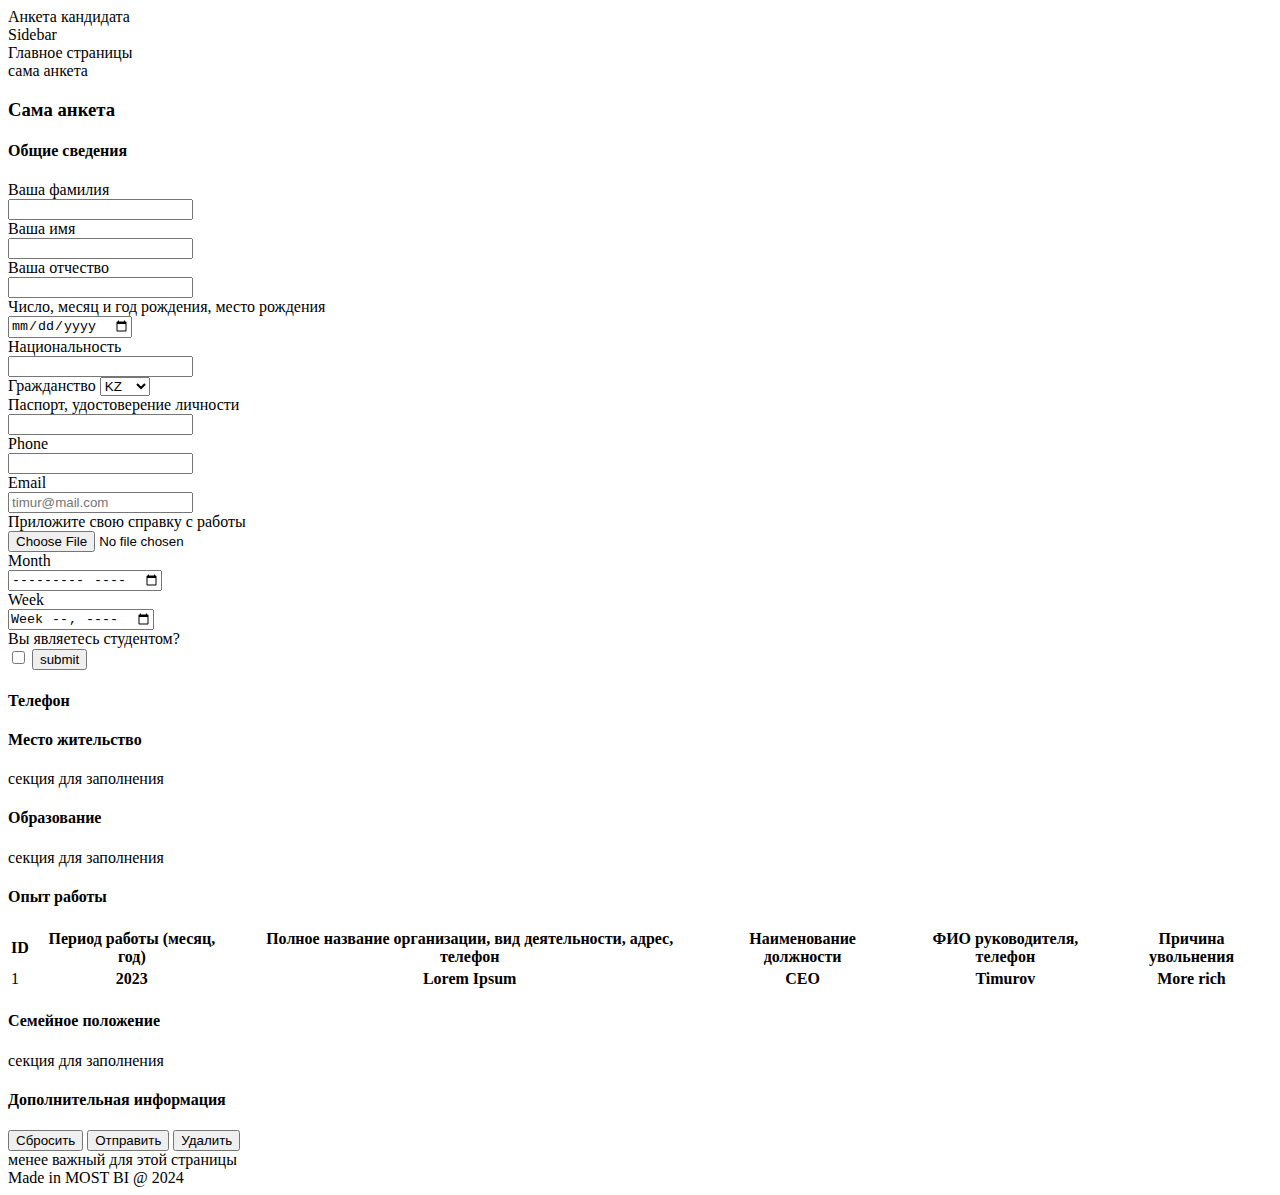
<file: index.html>
<!DOCTYPE html>
<html lang="en">
  <head>
    <meta charset="UTF-8" />
    <meta
      name="viewport"
      content="width=device-width, initial-scale=1.0, maximum-scale=1.5"
    />
    <title>Анкета кандидата для работы</title>
    <link rel="stylesheet" href="style.css" />
  </head>
  <body>
    <header>Анкета кандидата</header>
    <nav>Sidebar</nav>
    <main>
      Главное страницы
      <article>
        сама анкета
        <h3>Сама анкета</h3>
        <h4>Общие сведения</h4>
        <form method="get">
          <div>Ваша фамилия</div>
          <input type="text" />
          <div>Ваша имя</div>
          <input type="text" />
          <div>Ваша отчество</div>
          <input type="text" />
          <div>Число, месяц и год рождения, место рождения</div>
          <input type="date" />
          <div>Национальность</div>
          <input type="search" />
          <div>
            <label for="citizenship">Гражданство</label>
            <select name="citizenship" id="kz">
              <option value="kz">KZ</option>
              <option value="ru">RU</option>
              <option value="usa">USA</option>
              <option value="uk">UK</option>
            </select>
          </div>
          <div>Паспорт, удостоверение личности</div>
          <input type="number" name="id" id="govid" />
          <div>Phone</div>
          <input type="tel" />
          <div>Email</div>
          <input
            type="email"
            name="email"
            id="emai"
            placeholder="timur@mail.com"
          />
          <div>Приложите свою справку с работы</div>
          <input type="file" accept="image/png, .pdf" />
          <div>Month</div>
          <input type="month" />
          <div>Week</div>
          <input type="week" />
          <div>Вы являетесь студентом?</div>
          <input type="checkbox" />
          <input type="submit" value="submit" />
        </form>

        <h4>Телефон</h4>

        <h4>Место жительство</h4>
        <section>секция для заполнения</section>

        <h4>Образование</h4>
        <section>секция для заполнения</section>

        <h4>Опыт работы</h4>
        <section>
          <table>
            <tr>
              <th>ID</th>
              <th>Период работы (месяц, год)</th>
              <th>
                Полное название организации, вид деятельности, адрес, телефон
              </th>
              <th>Наименование должности</th>
              <th>ФИО руководителя, телефон</th>
              <th>Причина увольнения</th>
            </tr>
            <tr>
              <td>1</td>
              <th>2023</th>
              <th>Lorem Ipsum</th>
              <th>CEO</th>
              <th>Timurov</th>
              <th>More rich</th>
            </tr>
          </table>
        </section>

        <h4>Семейное положение</h4>
        <section>секция для заполнения</section>

        <h4>Дополнительная информация</h4>

        <section>
          <button type="reset">Сбросить</button>
          <button type="submit">Отправить</button>
          <button>Удалить</button>
        </section>
      </article>

      <aside>менее важный для этой страницы</aside>
    </main>
    <footer>Made in MOST BI @ 2024</footer>
  </body>
</html>
</file>
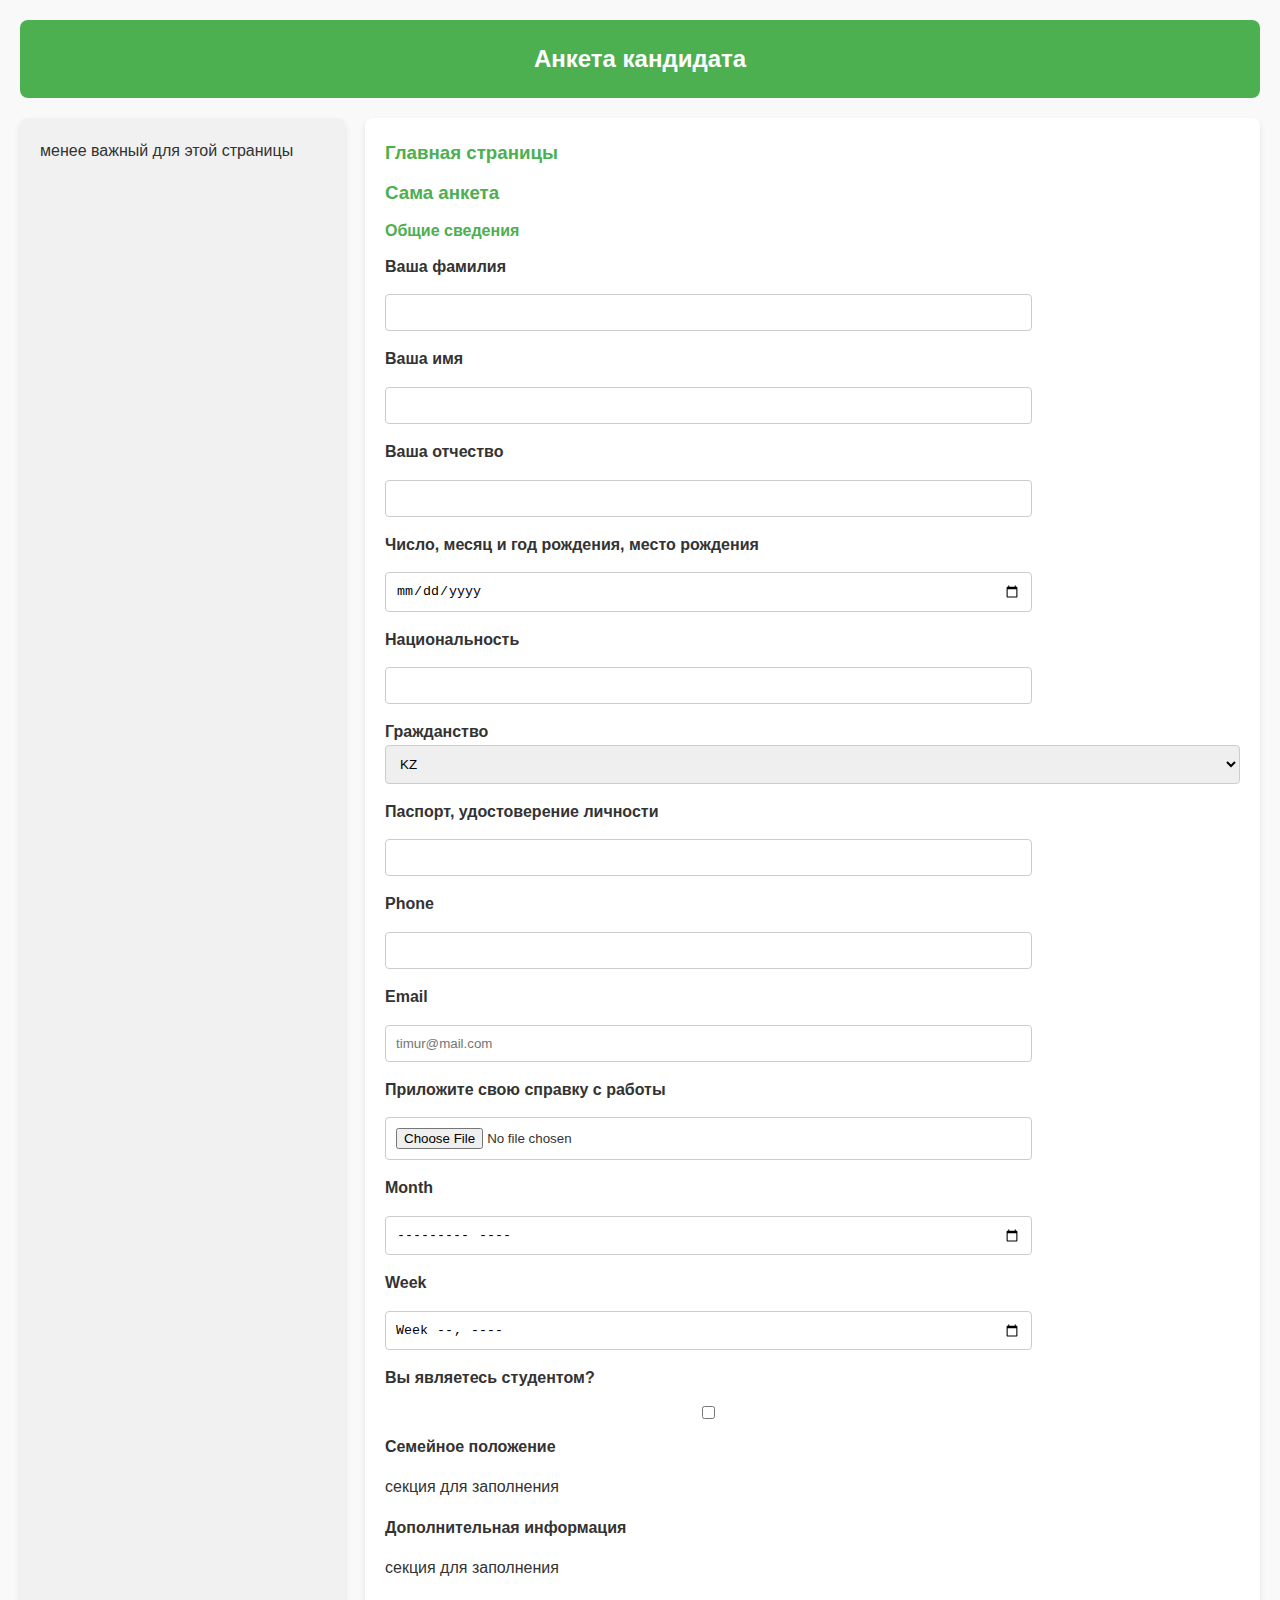
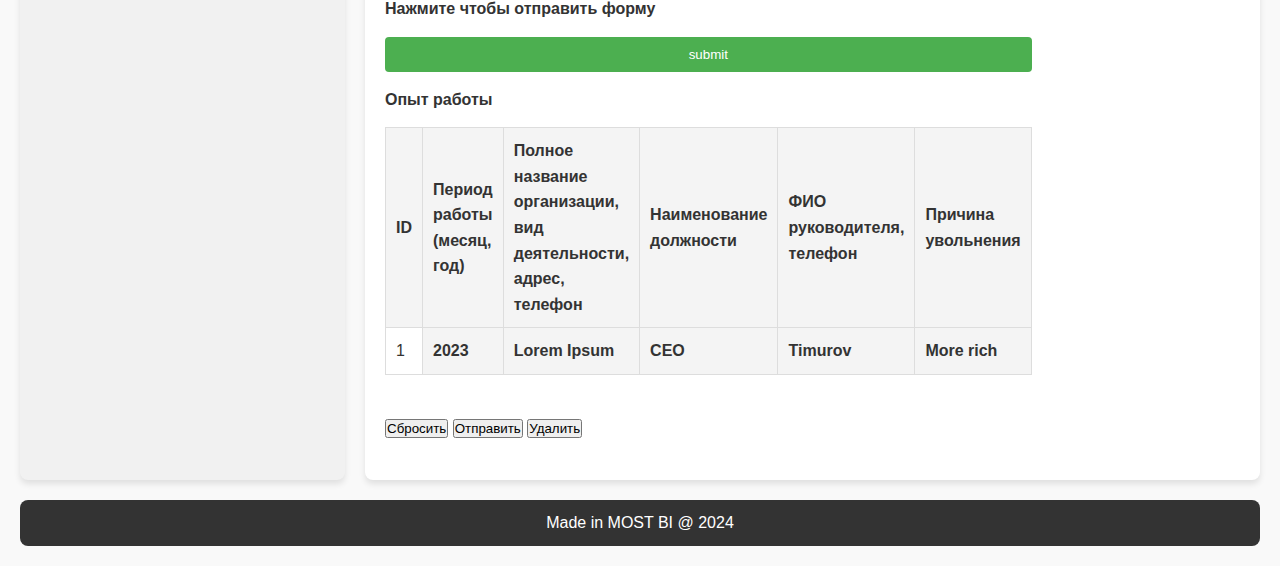
<file: lesson1/index.html>
<!DOCTYPE html>
<html lang="en">
  <head>
    <meta charset="UTF-8" />
    <meta
      name="viewport"
      content="width=device-width, initial-scale=1.0, maximum-scale=1.5"
    />
    <title>Анкета кандидата для работы</title>
    <link rel="stylesheet" href="style.css" />
  </head>
  <body>
    <header>Анкета кандидата</header>
    <main>
      <nav>менее важный для этой страницы</nav>
      <article>
        <h3>Главная страницы</h3>
        <h3>Сама анкета</h3>
        <h4>Общие сведения</h4>
        <form method="get">
          <div>Ваша фамилия</div>
          <input type="text" />
          <div>Ваша имя</div>
          <input type="text" />
          <div>Ваша отчество</div>
          <input type="text" />
          <div>Число, месяц и год рождения, место рождения</div>
          <input type="date" />
          <div>Национальность</div>
          <input type="search" />
          <div>
            <label for="citizenship">Гражданство</label>
            <select name="citizenship" id="kz">
              <option value="kz">KZ</option>
              <option value="ru">RU</option>
              <option value="usa">USA</option>
              <option value="uk">UK</option>
            </select>
          </div>
          <div>Паспорт, удостоверение личности</div>
          <input type="number" name="id" id="govid" />
          <div>Phone</div>
          <input type="tel" />
          <div>Email</div>
          <input
            type="email"
            name="email"
            id="emai"
            placeholder="timur@mail.com"
          />
          <div>Приложите свою справку с работы</div>
          <input type="file" accept="image/png, .pdf" />
          <div>Month</div>
          <input type="month" />
          <div>Week</div>
          <input type="week" />
          <div>Вы являетесь студентом?</div>
          <input type="checkbox" />
          <div>Семейное положение</div>
          <p>секция для заполнения</p>
          <div>Дополнительная информация</div>
          <p>секция для заполнения</p>
          <div>Нажмите чтобы отправить форму</div>
          <input type="submit" value="submit" />
          <div>Опыт работы</div>
          <table>
            <tr>
              <th>ID</th>
              <th>Период работы (месяц, год)</th>
              <th>
                Полное название организации, вид деятельности, адрес, телефон
              </th>
              <th>Наименование должности</th>
              <th>ФИО руководителя, телефон</th>
              <th>Причина увольнения</th>
            </tr>
            <tr>
              <td>1</td>
              <th>2023</th>
              <th>Lorem Ipsum</th>
              <th>CEO</th>
              <th>Timurov</th>
              <th>More rich</th>
            </tr>
          </table>
        </form>

        <section>
          <button type="reset">Сбросить</button>
          <button type="submit">Отправить</button>
          <button>Удалить</button>
        </section>
      </article>
    </main>
  </body>
  <footer class="footer">Made in MOST BI @ 2024</footer>
</html>
</file>
<file: style.css>
h1 {
  color: aqua;
  background-color: green;
}
</file>
<file: lesson1/style.css>
/* General reset */
* {
  margin: 0;
  padding: 0;
  box-sizing: border-box;
}

body {
  font-family: Arial, sans-serif;
  line-height: 1.6;
  color: #333;
  background-color: #f9f9f9;
  padding: 20px;
}

header {
  background-color: #4caf50;
  color: white;
  text-align: center;
  padding: 10px 0;
  font-size: 1.5em;
  font-weight: bold;
  padding: 20px;
  border-radius: 8px;
}

main {
  display: flex;
  gap: 20px;
  padding-top: 20px;
}

nav {
  flex: 1;
  background: #f1f1f1;
  padding: 20px;
  border-radius: 8px;
  box-shadow: 0 4px 6px rgba(0, 0, 0, 0.1);
}

article {
  flex: 3;
  background: white;
  padding: 20px;
  border-radius: 8px;
  box-shadow: 0 4px 6px rgba(0, 0, 0, 0.1);
}

h3,
h4 {
  color: #4caf50;
  margin-bottom: 10px;
}

form {
  display: grid;
  grid-template-columns: 1fr 1fr;
  gap: 15px;
  margin-bottom: 20px;
}

form div {
  grid-column: span 2;
  font-weight: bold;
}

form input,
form select {
  width: 100%;
  padding: 10px;
  border: 1px solid #ccc;
  border-radius: 4px;
}

form input[type="submit"],
form button {
  background-color: #4caf50;
  color: white;
  border: none;
  padding: 10px 15px;
  cursor: pointer;
  border-radius: 4px;
  transition: background-color 0.3s;
}

form input[type="submit"]:hover,
form button:hover {
  background-color: #45a049;
}

section {
  margin-bottom: 20px;
}

table {
  width: 100%;
  border-collapse: collapse;
  margin-bottom: 20px;
}

table th,
table td {
  border: 1px solid #ddd;
  padding: 10px;
  text-align: left;
}

table th {
  background-color: #f4f4f4;
  font-weight: bold;
}

footer {
  text-align: center;
  margin-top: 20px;
  padding: 10px;
  background-color: #333;
  color: white;
  border-radius: 8px;
}
</file>
